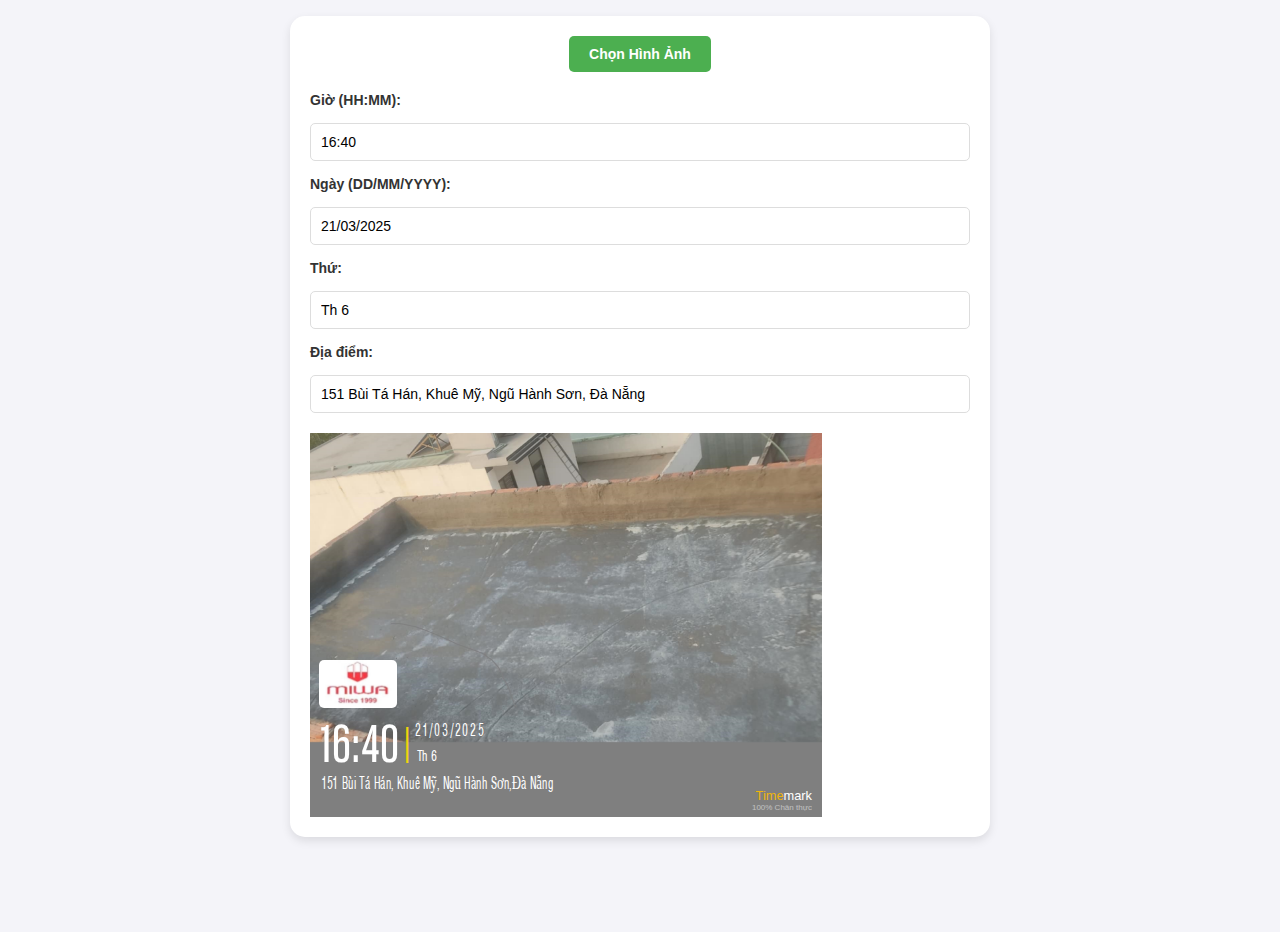
<file: index.html>
<!DOCTYPE html>
<html lang="vi">

<head>
    <meta charset="UTF-8">
    <meta name="viewport" content="width=device-width, initial-scale=1.0">
    <title>Image with Overlay Text</title>
    <style>
        @font-face {
    font-family: 'RamaGothicEW01';
    src: url('fonts/RamaGothicEW01-Regular.woff2') format('woff2'),
        url('fonts/RamaGothicEW01-Regular.woff') format('woff');
    font-weight: normal;
    font-style: normal;
    font-display: swap;
}

@font-face {
    font-family: 'Katarine TRIAL';
    src: url('fonts/KatarineTRIAL-Medium.woff2') format('woff2'),
        url('fonts/KatarineTRIAL-Medium.woff') format('woff');
    font-weight: 500;
    font-style: normal;
    font-display: swap;
}

@font-face {
    font-family: 'NimbusSanDCon';
    src: url('fonts/NimbusSanD-ReguCond.woff2') format('woff2'),
        url('fonts/NimbusSanD-ReguCond.woff') format('woff');
    font-weight: normal;
    font-style: normal;
    font-display: swap;
}


        body {
            margin: 0;
            font-family: Arial, sans-serif;
            background-color: #f4f4f9;
            display: flex;
            flex-direction: column;
            align-items: center; /* Căn giữa trên mọi thiết bị */
            min-height: 100vh;
            padding: 1rem; /* Sử dụng rem thay vì px */
        }

        /* Định dạng container chính */
        .main-container {
            width: 90vw; /* Sử dụng đơn vị tương đối */
            max-width: 43.75rem; /* Tương đương 700px */
            background-color: white;
            border-radius: 0.9375rem; /* 15px */
            box-shadow: 0 0.25rem 0.625rem rgba(0, 0, 0, 0.1); /* 4px 10px */
            padding: 1.25rem; /* 20px */
            box-sizing: border-box;
        }

        /* Định dạng container chứa các ô input */
        .input-container {
            display: flex;
            flex-direction: column;
            gap: 0.9375rem; /* 15px */
            margin-bottom: 1.25rem; /* 20px */
        }
        .input-container label {
            font-size: 0.875rem; /* 14px */
            font-weight: 600;
            color: #333;
        }
        .input-container input {
            padding: 0.625rem; /* 10px */
            border: 1px solid #ddd;
            border-radius: 0.3125rem; /* 5px */
            font-size: 0.875rem; /* 14px */
            transition: border-color 0.3s, box-shadow 0.3s;
            width: 100%; /* Đảm bảo input co giãn */
            box-sizing: border-box;
        }
        .input-container input:focus {
            outline: none;
            border-color: #4CAF50;
            box-shadow: 0 0 0.3125rem rgba(76, 175, 80, 0.3); /* 5px */
        }

        /* Định dạng upload container */
        .upload-container {
            margin-bottom: 1.25rem; /* 20px */
            text-align: center;
        }
        .upload-container input[type="file"] {
            display: none;
        }
        .upload-container label {
            display: inline-block;
            padding: 0.625rem 1.25rem; /* 10px 20px */
            background-color: #4CAF50;
            color: white;
            border-radius: 0.3125rem; /* 5px */
            cursor: pointer;
            font-size: 0.875rem; /* 14px */
            font-weight: 600;
            transition: background-color 0.3s;
        }
        .upload-container label:hover {
            background-color: #45a049;
        }

        /* Định dạng container chứa hình ảnh và văn bản */
        .container {
            position: relative;
            width: 100%; /* Co giãn linh hoạt */
            max-width: 32rem; /* 600px */
            height: 24rem; /* 400px */
            overflow: hidden;
            transition: transform 0.3s;
        }
        .background-image {
            width: 100%;
            height: 100%;
            object-fit: cover;
        }
        .overlay-text {
            position: absolute;
            color: white;
        }

        .top-left {
            top: 0.625rem; /* 10px */
            left: 0.625rem; /* 10px */
        }
        .milwa {
            color: #FF0000;
            font-size: 1.875rem; /* 30px */
            font-weight: bold;
            margin: 0;
        }
        .since {
            color: #000000;
            font-size: 0.875rem; /* 14px */
            margin: 0;
        }
        .time {
            top: 3.75rem; /* 60px */
            left: 0.625rem; /* 10px */
        }
        .time-large {
           font-family: 'RamaGothicEW01', sans-serif;
    font-size: 3.3rem;
    font-weight: 100;
    margin: 0;
    position: absolute;
    top: 13.9rem;
        }
        .time-small {
            font-size: 1.0rem;
    margin: 0;
    top: 14.2rem;
    position: absolute;
    left: 5.4rem;
    font-family: 'NimbusSanDCon', sans-serif;
    font-weight: 400;
    letter-spacing: 1.5px;
    transform: scaleX(0.8) scaleY(1.2);
    flex-wrap: nowrap;
    white-space: nowrap;
        }
        .time-small1 {
           font-size: 2.0625rem;
    margin: 0;
    color: #efd50b;
    position: absolute;
    top: 14.4rem;
    left: 5.1875rem;
    transform: scaleX(0.8) scaleY(1.2);
}
        .time-small2 {
           font-size: 1rem;
    top: 15.8rem;
    margin: 0;
    position: absolute;
    left: 5.9rem;
    font-family: 'NimbusSanDCon', sans-serif;
    font-weight: 400;
    letter-spacing: 0;
    transform: scaleX(0.8) scaleY(1);
    display: flex
;
    flex-wrap: nowrap;
    white-space: nowrap;
        }
        .location {
            top: 17.5rem;
    left: -1.75rem;
    font-size: 1rem;
    margin: 0;
    position: absolute;
    font-family: 'NimbusSanDCon';
    font-weight: 400;
    transform: scaleX(0.8) scaleY(1.2);
    display: flex
;
    flex-wrap: nowrap;
    white-space: nowrap;
        }
        .bottom-right {
            bottom: 0.3125rem; /* 5px */
            right: 0.625rem; /* 10px */
            text-align: right;
        }
        .timemark {
            font-family: 'KatarineTRIAL-Medium', sans-serif;
    font-size: 0.8rem;
    font-weight: 500;
        margin: 0px;

        }
        .time-part {
            color: #efb50b;
        }
        .mark-part {
            color: #FFFFFF;
        }
        .authenticity {
                font-size: 0.5rem;
            margin: 0;
            opacity: 0.5;
        }
        .logo {
            margin: 0;
    position: absolute;
    top: 7.1rem;
    left: 0.28rem;
    height: 3.0rem;
    width: 4.9rem;
    border-radius: 0.3125rem;
        }

        /* Media Queries cho màn hình nhỏ */
        @media (max-width: 768px) {
            .main-container {
                width: 95vw;
                padding: 0.9375rem; /* 15px */
            }
            .container {
                max-width: 100%;
                height: 20rem; /* Giảm chiều cao trên màn hình nhỏ */
            }
            .time-large {
                font-size: 2rem; /* 32px */
                top: 12rem; /* Điều chỉnh vị trí */
            }
            .time-small {
                font-size: 0.5rem; /* 12px */
                top: 12.25rem;
                left: 3.5rem;
            }
            .time-small1 {
                font-size: 1.5rem; /* 24px */
                top: 12rem;
                left: 3.25rem;
                transform: scaleX(0.8) scaleY(1.2);
            }
            .time-small2 {
                font-size: 0.5rem; /* 12px */
                top: 13.3rem;
                left: 3.75rem;
            }
            .location {
                font-size: 0.5rem;
        top: 14.5rem;
        left: -1rem;
            }
            .logo {
                top: 7rem;
                height: 2rem; /* 32px */
                width: 3.125rem; /* 50px */
            }
            .milwa {
                font-size: 1.5rem; /* 24px */
            }
            .timemark {
                font-size: 1rem; /* 16px */
            }
        }

        @media (max-width: 480px) {
            .input-container label,
            .input-container input,
            .upload-container label {
                font-size: 0.75rem; /* 12px */
            }
            .container {
                height: 15rem; /* Giảm thêm trên điện thoại nhỏ */
            }
            .time-large {
                font-size: 1.5rem; /* 24px */
                top: 12rem;
            }
            .time-small {
                top: 9.75rem;
                left: 2.5rem;
            }
            .time-small1 {
                font-size: 1.25rem; /* 20px */
                top: 9.5rem;
                left: 2.25rem;
            }
            .time-small2 {
                top: 10.5rem;
                left: 2.75rem;
            }
            .location {
                top: 11.5rem;
                left: -0.5rem;
            }
            .logo {
                top: 5rem;
                height: 1.5rem; /* 24px */
                width: 2.5rem; /* 40px */
            }
        }
    </style>
</head>

<body>
    <div class="main-container">
        <!-- Phần upload hình ảnh -->
        <div class="upload-container">
            <input type="file" id="imageUpload" accept="image/*">
            <label for="imageUpload">Chọn Hình Ảnh</label>
        </div>
        <!-- Phần nhập ngày, giờ, địa điểm -->
        <div class="input-container">
            <label for="timeInput">Giờ (HH:MM):</label>
            <input type="text" id="timeInput" placeholder="Ví dụ: 16:40" value="16:40">
            <label for="dateInput">Ngày (DD/MM/YYYY):</label>
            <input type="text" id="dateInput" placeholder="Ví dụ: 21/03/2025" value="21/03/2025">
            <label for="dateInput1">Thứ:</label>
            <input type="text" id="dateInput1" placeholder="Ví dụ: Th 6" value="Th 6">
            <label for="locationInput">Địa điểm:</label>
            <input type="text" id="locationInput" placeholder="Ví dụ: 151 Bùi Tá Hán, Khuê Mỹ, Ngũ Hành Sơn, Đà Nẵng" value="151 Bùi Tá Hán, Khuê Mỹ, Ngũ Hành Sơn, Đà Nẵng">
        </div>
        <!-- Phần hiển thị hình ảnh và văn bản phủ lên -->
        <div class="container">
            <img id="previewImage" alt="Background Image" class="background-image" src="7b9fc26d-e273-4853-826a-b551109339ec.jpg">
            <!-- <img src="C:\Users\fviet\Desktop\7b9fc26d-e273-4853-826a-b551109339ec.jpg" alt="Background Image" class="background-image"> -->
            <div class="logo">
                <img src="c155b49e-e828-405f-8e76-96b58b79c58d.jpg" alt="logo" class="logo">
            </div>
            <div class="overlay-text time">
                <p class="time-large" id="timeDisplay">16:40</p>
                <p class="time-small" id="dateDisplay">21/03/2025</p>
                <p class="time-small1">|</p>
                <p class="time-small2" id="dateDisplay1">Th 6</p>
                <p class="location" id="locationDisplay">151 Bùi Tá Hán, Khuê Mỹ, Ngũ Hành Sơn,Đà Nẵng</p>
            </div>
            <div class="overlay-text bottom-right">
                <p class="timemark" style="top: 13.5rem;">
                    <span class="time-part" style="top: 13.5rem;">Time</span><span class="mark-part" style="top: 13.5rem;">mark</span>
                </p>
                <p class="authenticity">100% Chân thực</p>
            </div>
        </div>
    </div>
    <!-- JavaScript để xử lý upload và cập nhật ngày giờ địa điểm -->
    <script>
    const imageUpload = document.getElementById('imageUpload');
    const previewImage = document.getElementById('previewImage');
    const timeInput = document.getElementById('timeInput');
    const dateInput = document.getElementById('dateInput');
    const dateInput1 = document.getElementById('dateInput1');
    const locationInput = document.getElementById('locationInput');
    const timeDisplay = document.getElementById('timeDisplay');
    const dateDisplay = document.getElementById('dateDisplay');
    const dateDisplay1 = document.getElementById('dateDisplay1');
    const locationDisplay = document.getElementById('locationDisplay');

    imageUpload.addEventListener('change', function(event) {
        const file = event.target.files[0];
        if (file) {
            const reader = new FileReader();
            reader.onload = function(e) {
                previewImage.src = e.target.result;
                previewImage.style.display = 'block';
            };
            reader.readAsDataURL(file);
        }
    });

    timeInput.addEventListener('input', function() {
        timeDisplay.textContent = timeInput.value || '16:40';
    });

    dateInput.addEventListener('input', function() {
        dateDisplay.textContent = dateInput.value || '21/03/2025';
    });

    dateInput1.addEventListener('input', function() {
        dateDisplay1.textContent = dateInput1.value || 'Th 6';
    });

    locationInput.addEventListener('input', function() {
        locationDisplay.textContent = locationInput.value || 'ĐI Bùi Tá Hán, Khuê Mỹ, Ngũ Hành Sơn, Đà Nẵng';
    });
    </script>
</body>

</html>
</file>
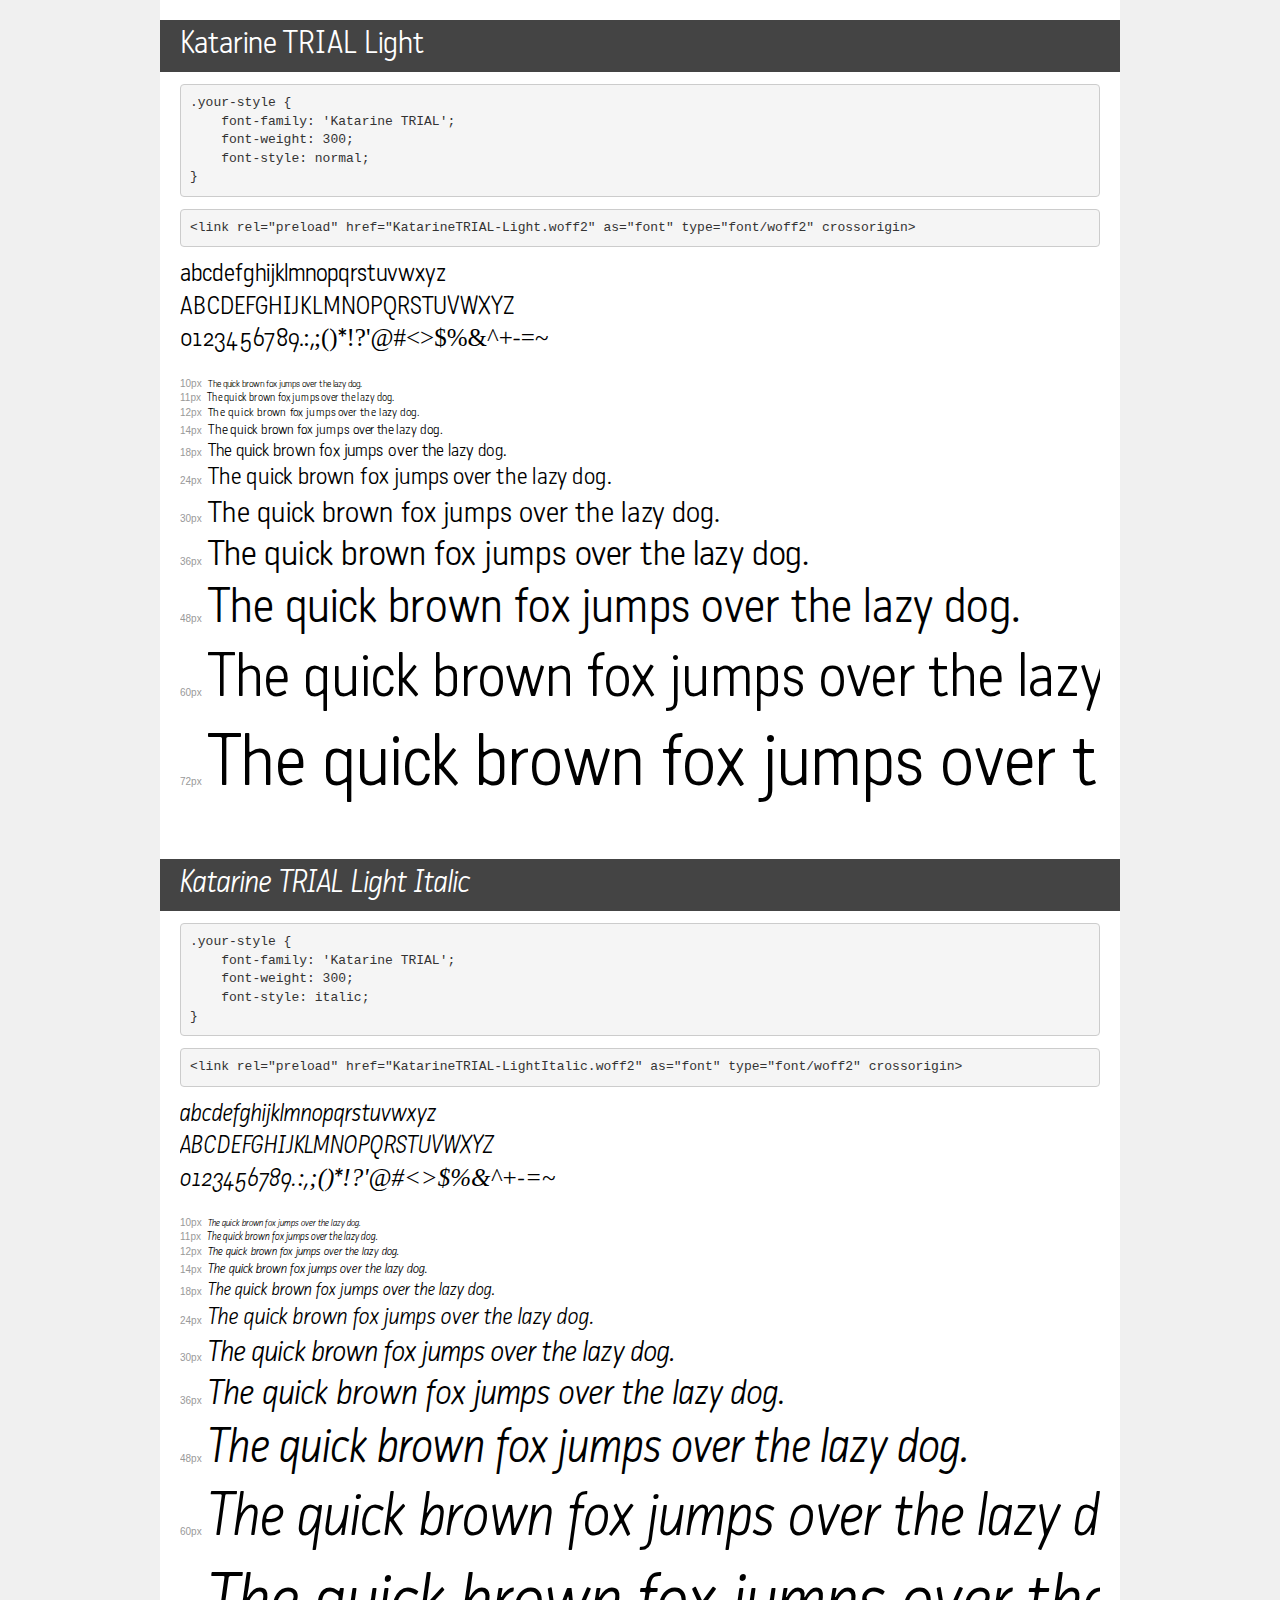
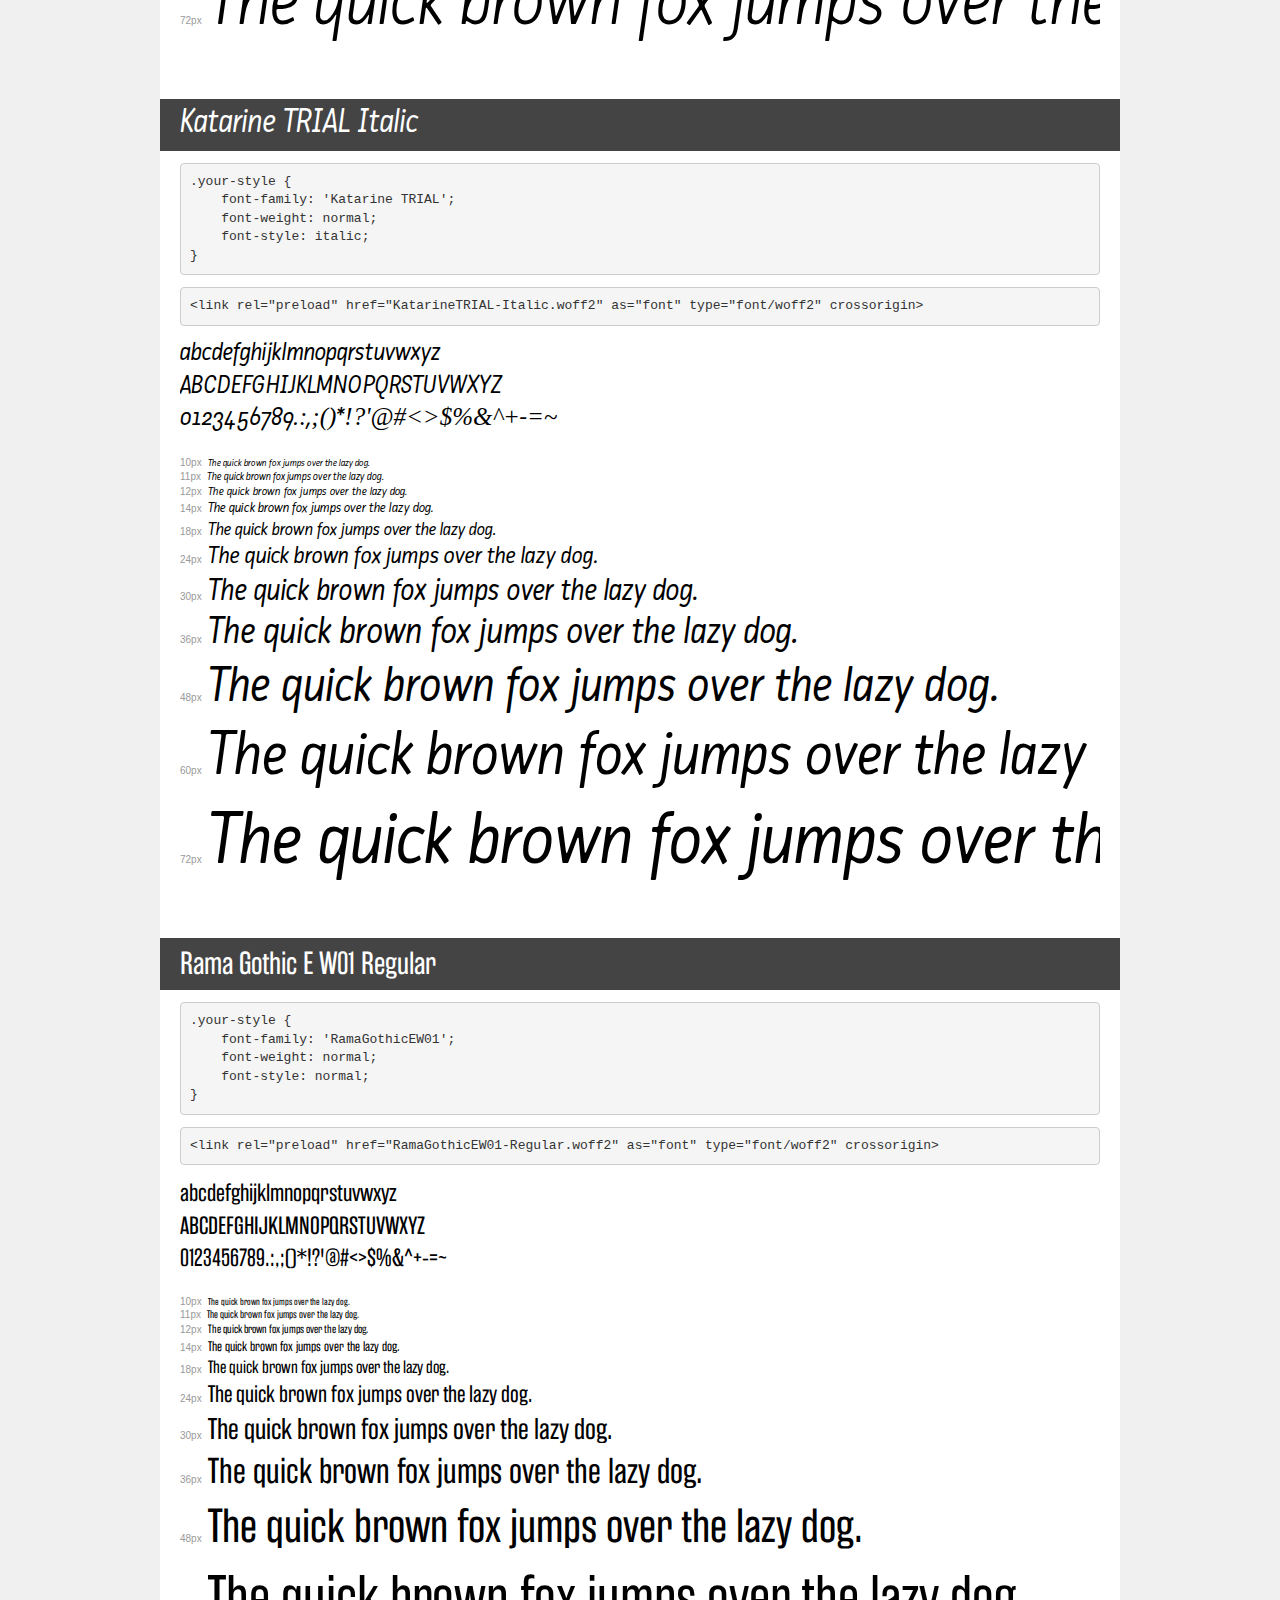
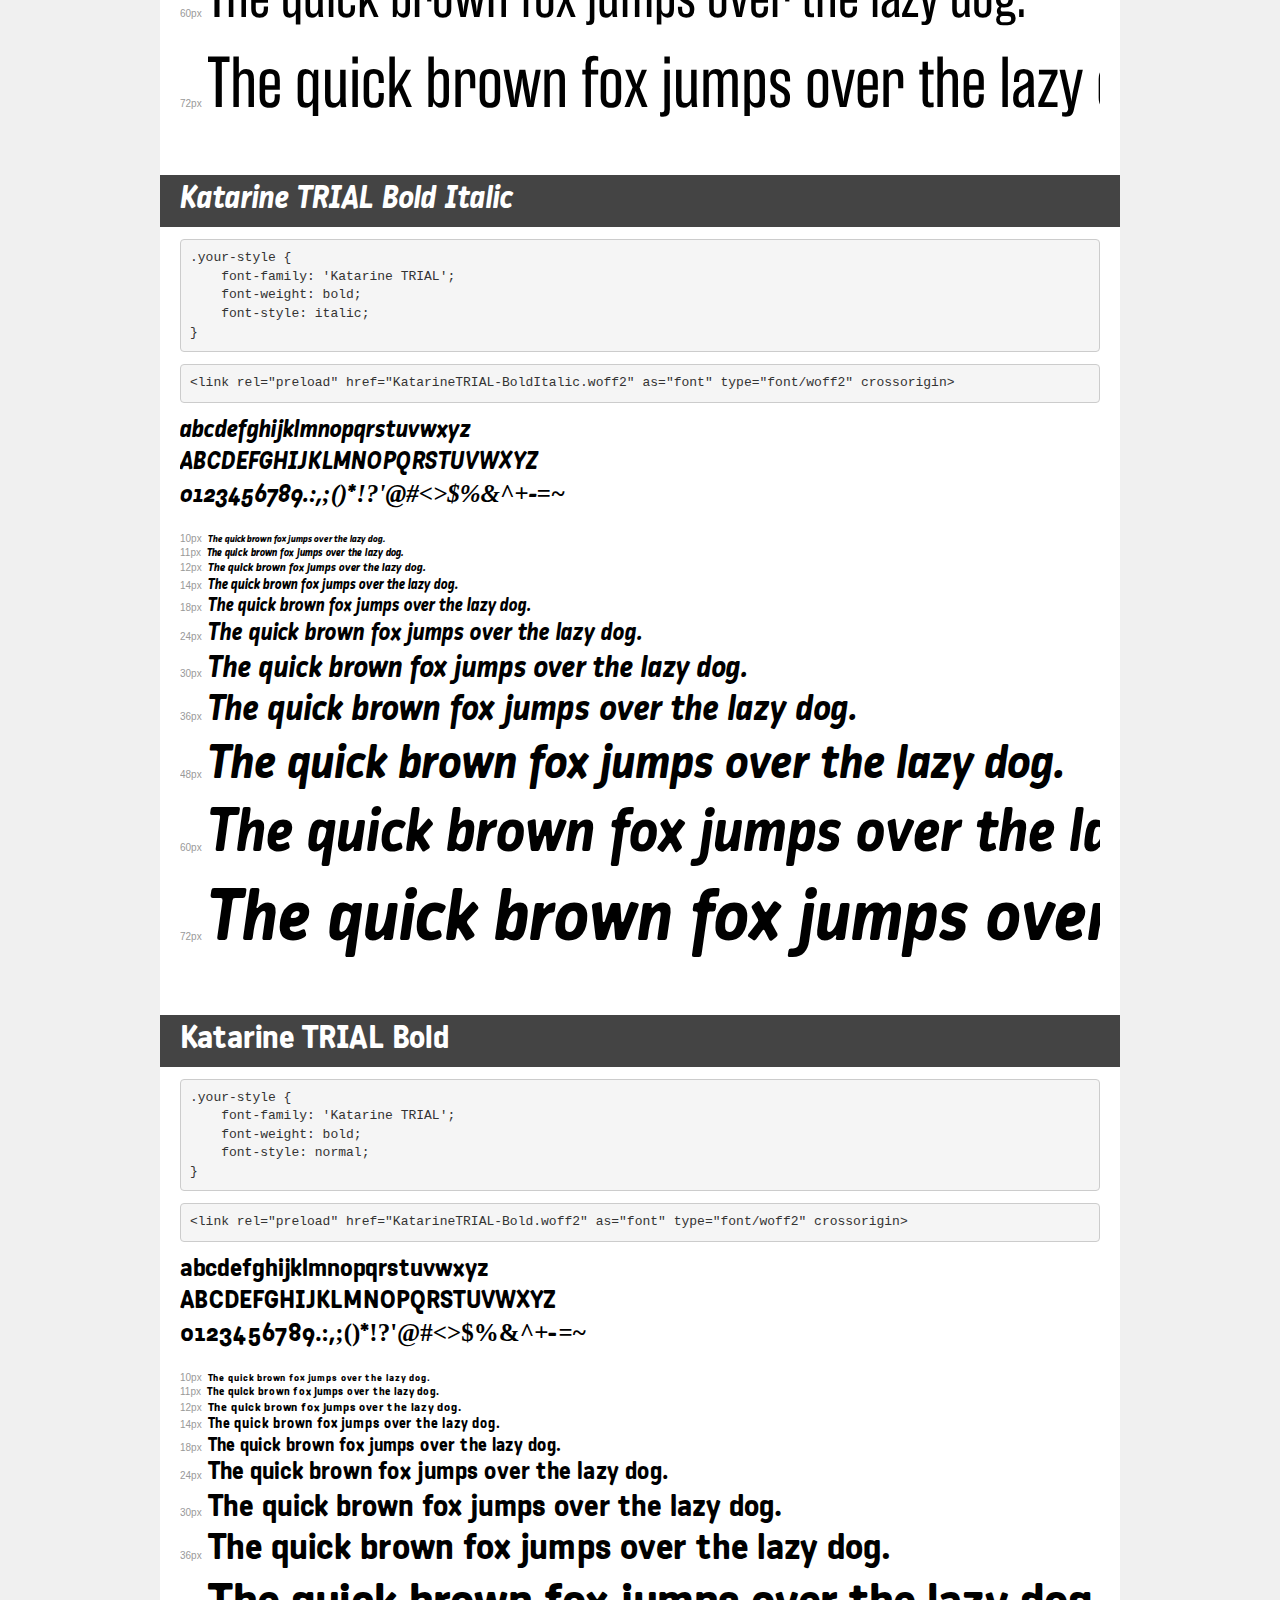
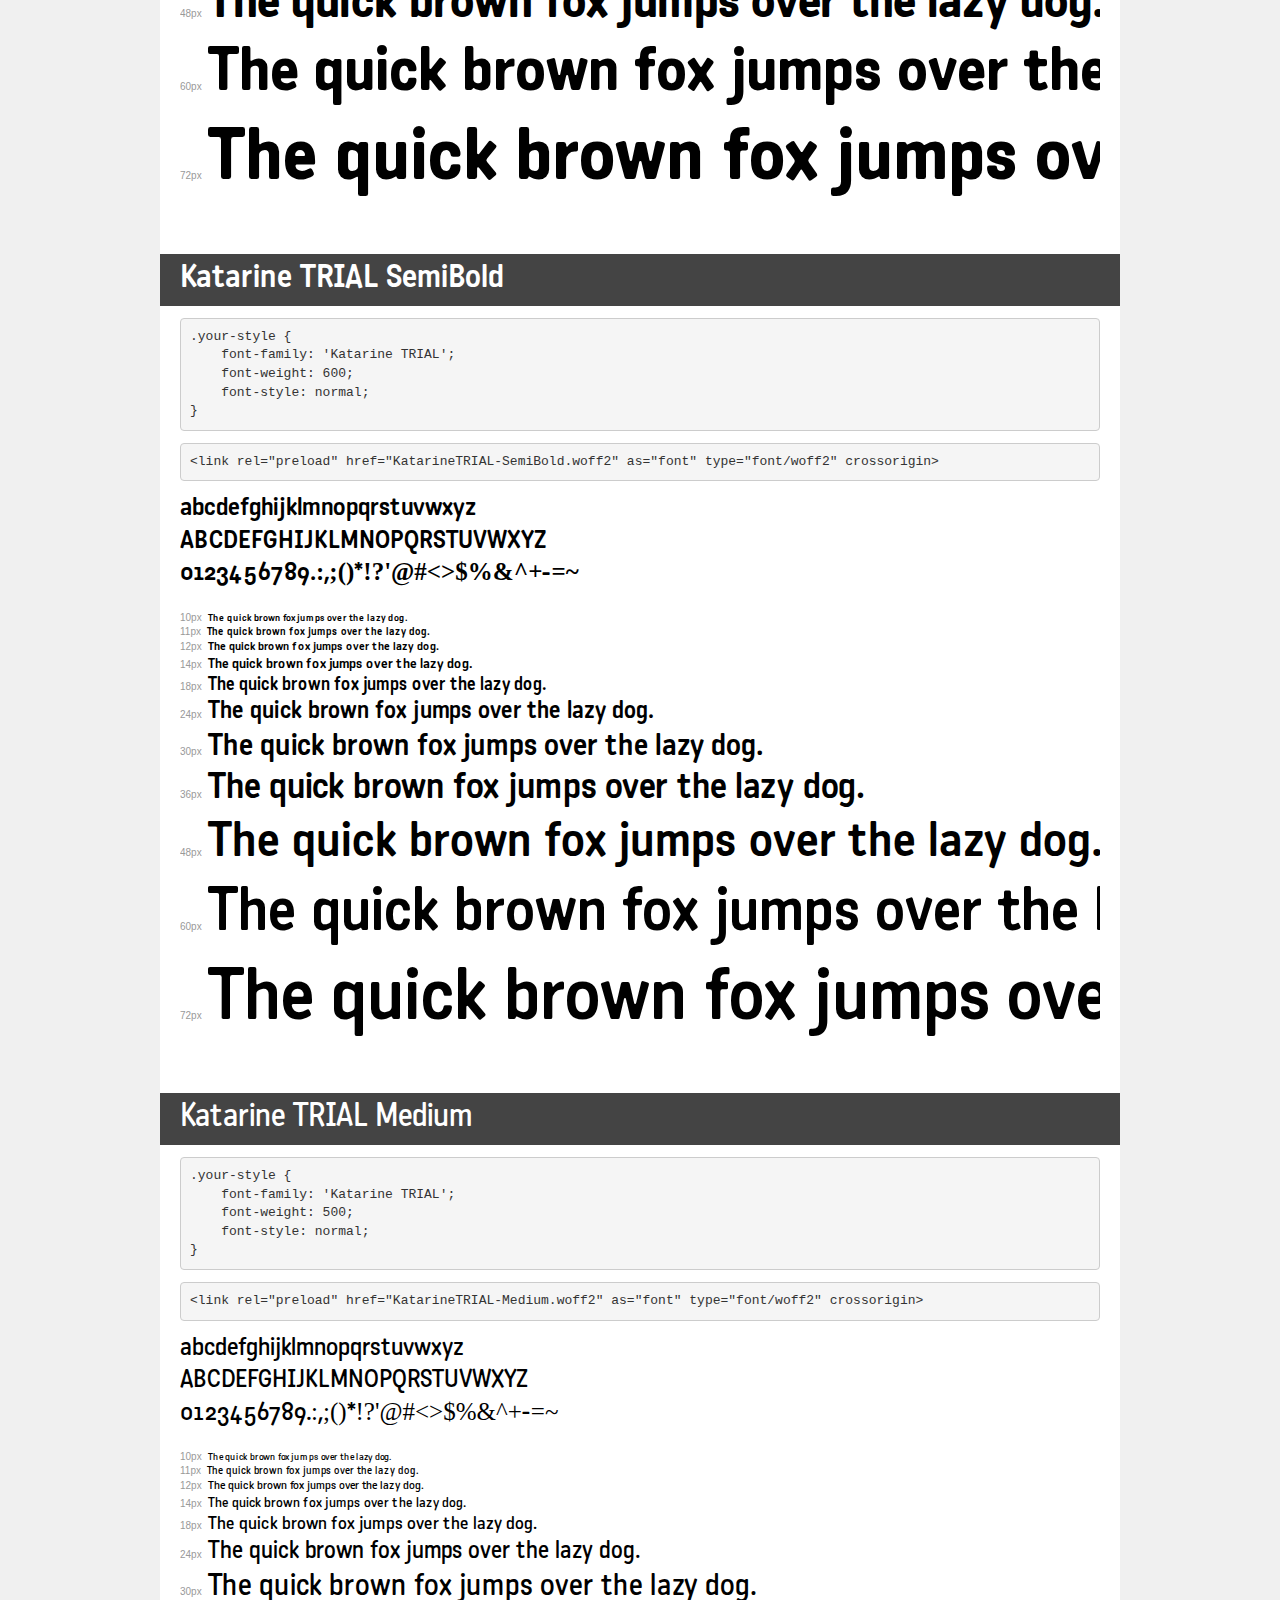
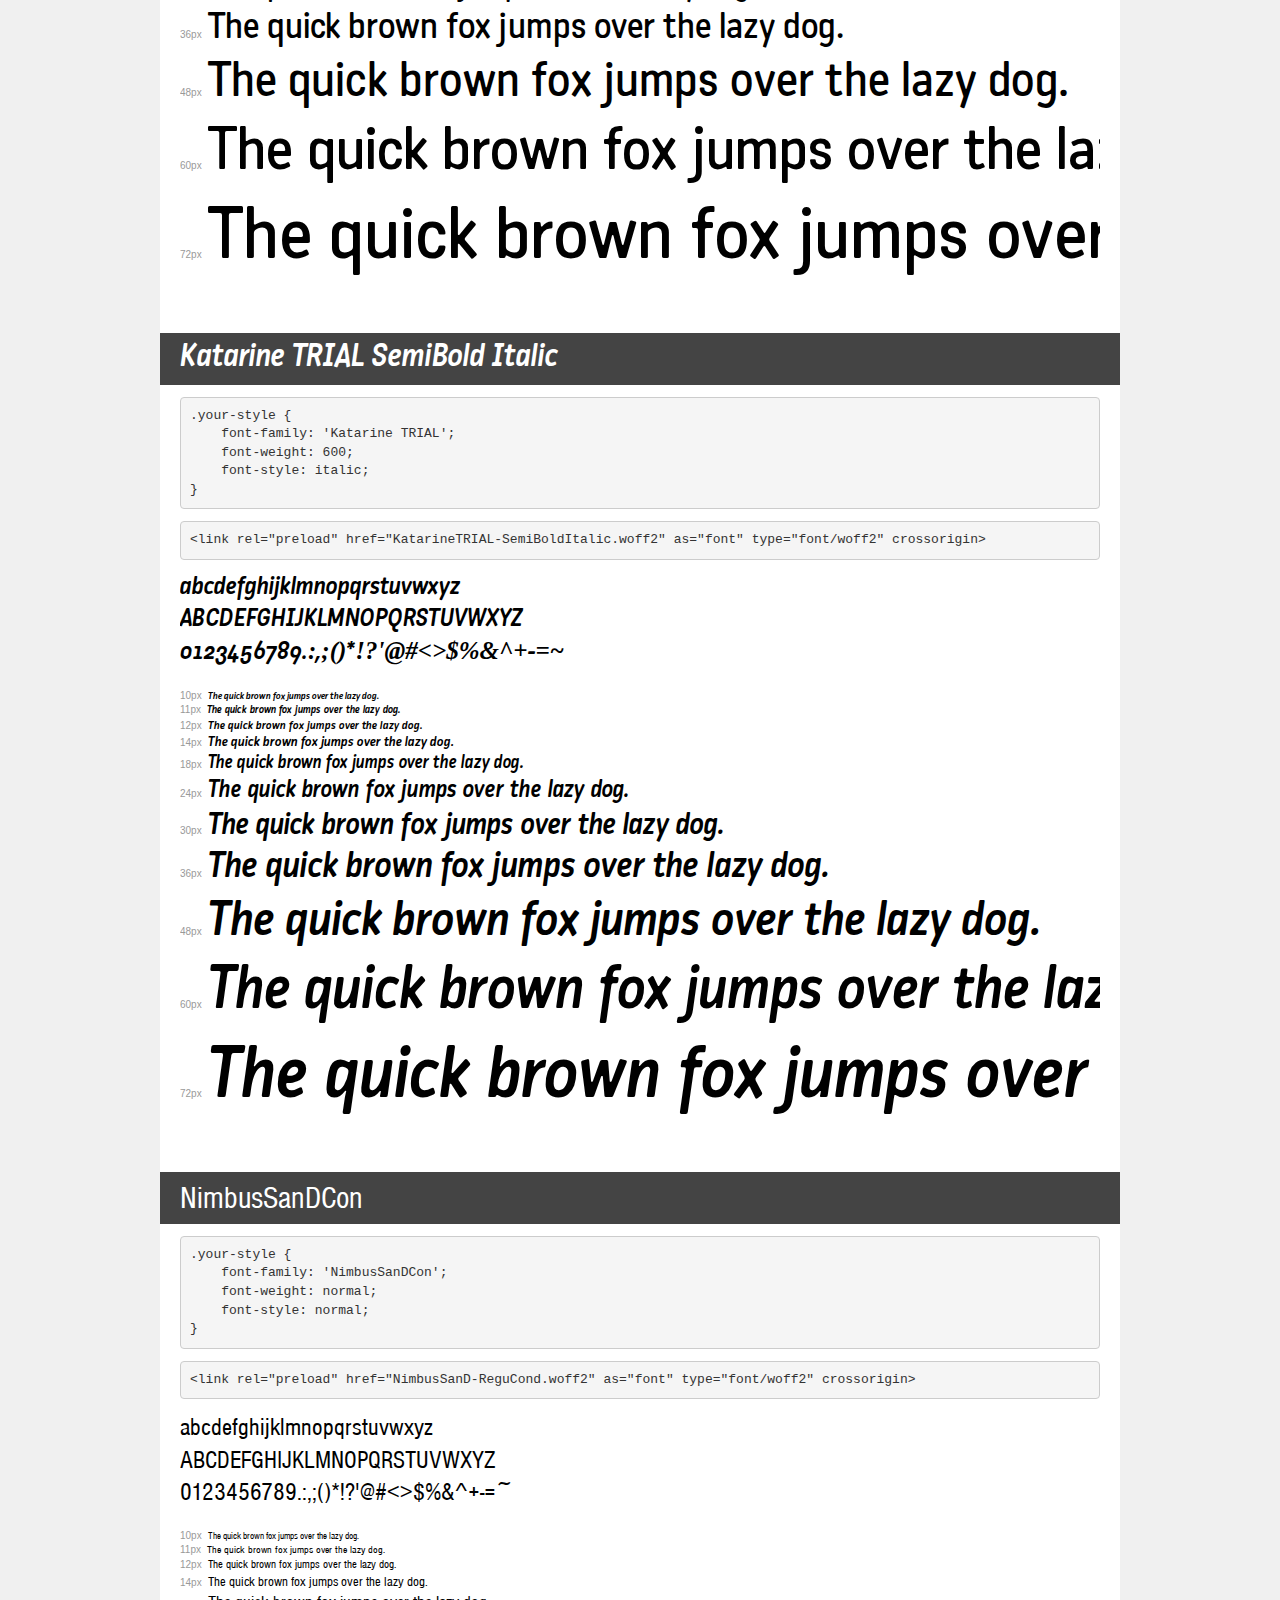
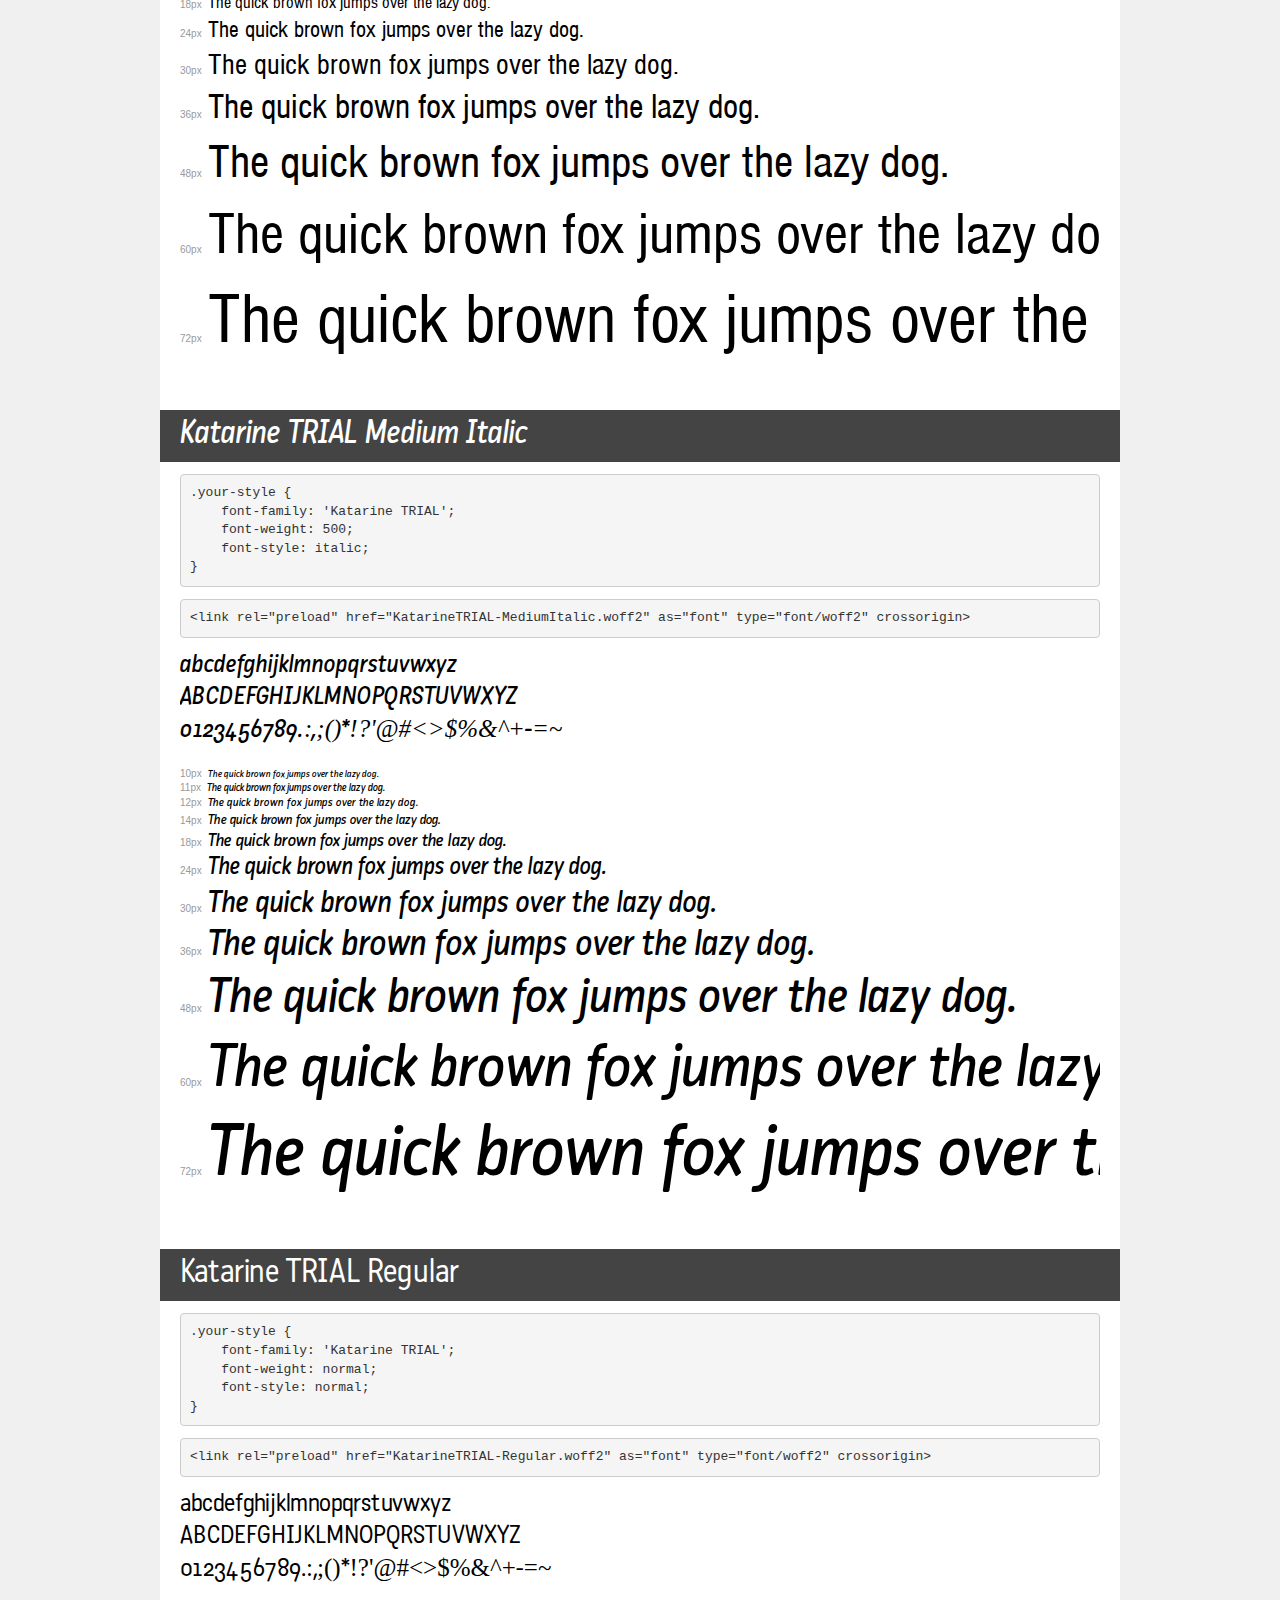
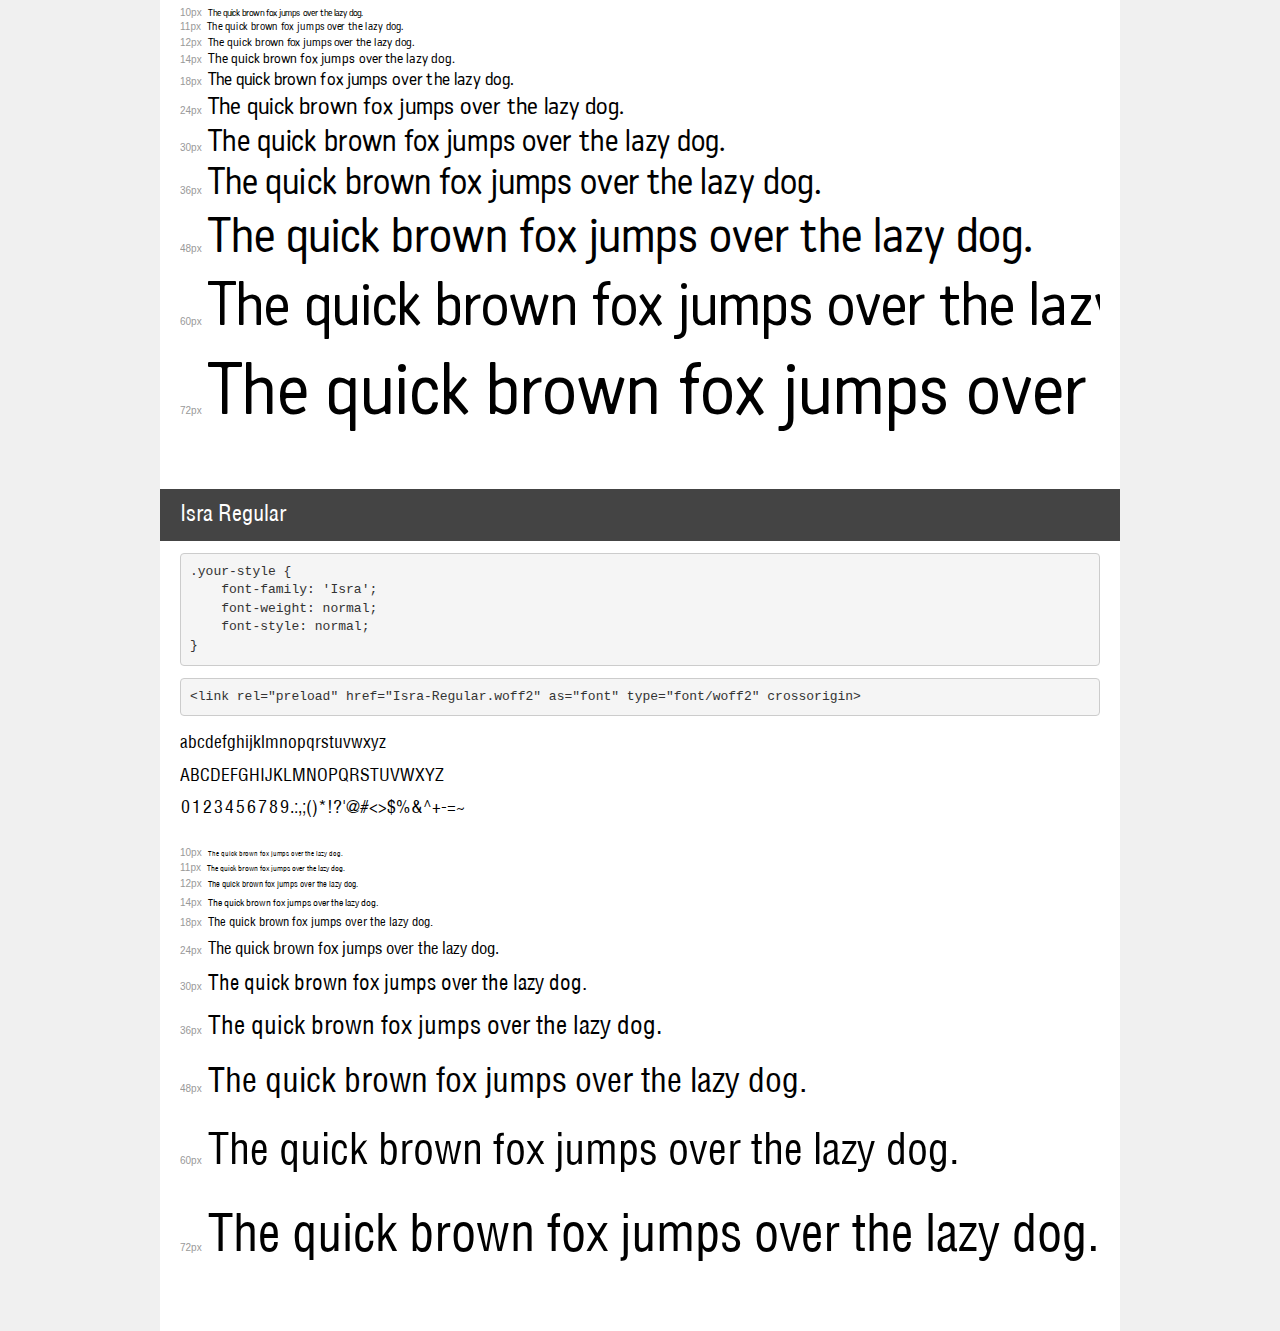
<file: fonts/demo.html>
<!DOCTYPE html>
<html lang="en">
<head>
    <meta charset="utf-8">
    <meta http-equiv="X-UA-Compatible" content="IE=edge">
    <meta name="viewport" content="width=device-width, initial-scale=1">
    <meta name="robots" content="noindex, noarchive">
    <meta name="format-detection" content="telephone=no">
    <title>Transfonter demo</title>
    <link href="stylesheet.css" rel="stylesheet">
    <style>
        /*
        http://meyerweb.com/eric/tools/css/reset/
        v2.0 | 20110126
        License: none (public domain)
        */
        html, body, div, span, applet, object, iframe,
        h1, h2, h3, h4, h5, h6, p, blockquote, pre,
        a, abbr, acronym, address, big, cite, code,
        del, dfn, em, img, ins, kbd, q, s, samp,
        small, strike, strong, sub, sup, tt, var,
        b, u, i, center,
        dl, dt, dd, ol, ul, li,
        fieldset, form, label, legend,
        table, caption, tbody, tfoot, thead, tr, th, td,
        article, aside, canvas, details, embed,
        figure, figcaption, footer, header, hgroup,
        menu, nav, output, ruby, section, summary,
        time, mark, audio, video {
            margin: 0;
            padding: 0;
            border: 0;
            font-size: 100%;
            font: inherit;
            vertical-align: baseline;
        }
        /* HTML5 display-role reset for older browsers */
        article, aside, details, figcaption, figure,
        footer, header, hgroup, menu, nav, section {
            display: block;
        }
        body {
            line-height: 1;
        }
        ol, ul {
            list-style: none;
        }
        blockquote, q {
            quotes: none;
        }
        blockquote:before, blockquote:after,
        q:before, q:after {
            content: '';
            content: none;
        }
        table {
            border-collapse: collapse;
            border-spacing: 0;
        }
        /* demo styles */
        body {
            background: #f0f0f0;
            color: #000;
        }
        .page {
            background: #fff;
            width: 920px;
            margin: 0 auto;
            padding: 20px 20px 0 20px;
            overflow: hidden;
        }
        .font-container {
            overflow-x: auto;
            overflow-y: hidden;
            margin-bottom: 40px;
            line-height: 1.3;
            white-space: nowrap;
            padding-bottom: 5px;
        }
        h1 {
            position: relative;
            background: #444;
            font-size: 32px;
            color: #fff;
            padding: 10px 20px;
            margin: 0 -20px 12px -20px;
        }
        .letters {
            font-size: 25px;
            margin-bottom: 20px;
        }
        .s10:before {
            content: '10px';
        }
        .s11:before {
            content: '11px';
        }
        .s12:before {
            content: '12px';
        }
        .s14:before {
            content: '14px';
        }
        .s18:before {
            content: '18px';
        }
        .s24:before {
            content: '24px';
        }
        .s30:before {
            content: '30px';
        }
        .s36:before {
            content: '36px';
        }
        .s48:before {
            content: '48px';
        }
        .s60:before {
            content: '60px';
        }
        .s72:before {
            content: '72px';
        }
        .s10:before, .s11:before, .s12:before, .s14:before,
        .s18:before, .s24:before, .s30:before, .s36:before,
        .s48:before, .s60:before, .s72:before {
            font-family: Arial, sans-serif;
            font-size: 10px;
            font-weight: normal;
            font-style: normal;
            color: #999;
            padding-right: 6px;
        }
        pre {
            display: block;
            padding: 9px;
            margin: 0 0 12px;
            font-family: Monaco, Menlo, Consolas, "Courier New", monospace;
            font-size: 13px;
            line-height: 1.428571429;
            color: #333;
            font-weight: normal;
            font-style: normal;
            background-color: #f5f5f5;
            border: 1px solid #ccc;
            overflow-x: auto;
            border-radius: 4px;
        }
        /* responsive */
        @media (max-width: 959px) {
            .page {
                width: auto;
                margin: 0;
            }
        }
    </style>
</head>
<body>
<div class="page">
    <div class="demo">
        <h1 style="font-family: 'Katarine TRIAL'; font-weight: 300; font-style: normal;">Katarine TRIAL Light</h1>
        <pre title="Usage">.your-style {
    font-family: 'Katarine TRIAL';
    font-weight: 300;
    font-style: normal;
}</pre>
        <pre title="Preload (optional)">
&lt;link rel=&quot;preload&quot; href=&quot;KatarineTRIAL-Light.woff2&quot; as=&quot;font&quot; type=&quot;font/woff2&quot; crossorigin&gt;</pre>
        <div class="font-container" style="font-family: 'Katarine TRIAL'; font-weight: 300; font-style: normal;">
            <p class="letters">
                abcdefghijklmnopqrstuvwxyz<br>
ABCDEFGHIJKLMNOPQRSTUVWXYZ<br>
                0123456789.:,;()*!?'@#&lt;&gt;$%&^+-=~
            </p>
            <p class="s10" style="font-size: 10px;">The quick brown fox jumps over the lazy dog.</p>
            <p class="s11" style="font-size: 11px;">The quick brown fox jumps over the lazy dog.</p>
            <p class="s12" style="font-size: 12px;">The quick brown fox jumps over the lazy dog.</p>
            <p class="s14" style="font-size: 14px;">The quick brown fox jumps over the lazy dog.</p>
            <p class="s18" style="font-size: 18px;">The quick brown fox jumps over the lazy dog.</p>
            <p class="s24" style="font-size: 24px;">The quick brown fox jumps over the lazy dog.</p>
            <p class="s30" style="font-size: 30px;">The quick brown fox jumps over the lazy dog.</p>
            <p class="s36" style="font-size: 36px;">The quick brown fox jumps over the lazy dog.</p>
            <p class="s48" style="font-size: 48px;">The quick brown fox jumps over the lazy dog.</p>
            <p class="s60" style="font-size: 60px;">The quick brown fox jumps over the lazy dog.</p>
            <p class="s72" style="font-size: 72px;">The quick brown fox jumps over the lazy dog.</p>
        </div>
    </div>

    <div class="demo">
        <h1 style="font-family: 'Katarine TRIAL'; font-weight: 300; font-style: italic;">Katarine TRIAL Light Italic</h1>
        <pre title="Usage">.your-style {
    font-family: 'Katarine TRIAL';
    font-weight: 300;
    font-style: italic;
}</pre>
        <pre title="Preload (optional)">
&lt;link rel=&quot;preload&quot; href=&quot;KatarineTRIAL-LightItalic.woff2&quot; as=&quot;font&quot; type=&quot;font/woff2&quot; crossorigin&gt;</pre>
        <div class="font-container" style="font-family: 'Katarine TRIAL'; font-weight: 300; font-style: italic;">
            <p class="letters">
                abcdefghijklmnopqrstuvwxyz<br>
ABCDEFGHIJKLMNOPQRSTUVWXYZ<br>
                0123456789.:,;()*!?'@#&lt;&gt;$%&^+-=~
            </p>
            <p class="s10" style="font-size: 10px;">The quick brown fox jumps over the lazy dog.</p>
            <p class="s11" style="font-size: 11px;">The quick brown fox jumps over the lazy dog.</p>
            <p class="s12" style="font-size: 12px;">The quick brown fox jumps over the lazy dog.</p>
            <p class="s14" style="font-size: 14px;">The quick brown fox jumps over the lazy dog.</p>
            <p class="s18" style="font-size: 18px;">The quick brown fox jumps over the lazy dog.</p>
            <p class="s24" style="font-size: 24px;">The quick brown fox jumps over the lazy dog.</p>
            <p class="s30" style="font-size: 30px;">The quick brown fox jumps over the lazy dog.</p>
            <p class="s36" style="font-size: 36px;">The quick brown fox jumps over the lazy dog.</p>
            <p class="s48" style="font-size: 48px;">The quick brown fox jumps over the lazy dog.</p>
            <p class="s60" style="font-size: 60px;">The quick brown fox jumps over the lazy dog.</p>
            <p class="s72" style="font-size: 72px;">The quick brown fox jumps over the lazy dog.</p>
        </div>
    </div>

    <div class="demo">
        <h1 style="font-family: 'Katarine TRIAL'; font-weight: normal; font-style: italic;">Katarine TRIAL Italic</h1>
        <pre title="Usage">.your-style {
    font-family: 'Katarine TRIAL';
    font-weight: normal;
    font-style: italic;
}</pre>
        <pre title="Preload (optional)">
&lt;link rel=&quot;preload&quot; href=&quot;KatarineTRIAL-Italic.woff2&quot; as=&quot;font&quot; type=&quot;font/woff2&quot; crossorigin&gt;</pre>
        <div class="font-container" style="font-family: 'Katarine TRIAL'; font-weight: normal; font-style: italic;">
            <p class="letters">
                abcdefghijklmnopqrstuvwxyz<br>
ABCDEFGHIJKLMNOPQRSTUVWXYZ<br>
                0123456789.:,;()*!?'@#&lt;&gt;$%&^+-=~
            </p>
            <p class="s10" style="font-size: 10px;">The quick brown fox jumps over the lazy dog.</p>
            <p class="s11" style="font-size: 11px;">The quick brown fox jumps over the lazy dog.</p>
            <p class="s12" style="font-size: 12px;">The quick brown fox jumps over the lazy dog.</p>
            <p class="s14" style="font-size: 14px;">The quick brown fox jumps over the lazy dog.</p>
            <p class="s18" style="font-size: 18px;">The quick brown fox jumps over the lazy dog.</p>
            <p class="s24" style="font-size: 24px;">The quick brown fox jumps over the lazy dog.</p>
            <p class="s30" style="font-size: 30px;">The quick brown fox jumps over the lazy dog.</p>
            <p class="s36" style="font-size: 36px;">The quick brown fox jumps over the lazy dog.</p>
            <p class="s48" style="font-size: 48px;">The quick brown fox jumps over the lazy dog.</p>
            <p class="s60" style="font-size: 60px;">The quick brown fox jumps over the lazy dog.</p>
            <p class="s72" style="font-size: 72px;">The quick brown fox jumps over the lazy dog.</p>
        </div>
    </div>

    <div class="demo">
        <h1 style="font-family: 'RamaGothicEW01'; font-weight: normal; font-style: normal;">Rama Gothic E W01 Regular</h1>
        <pre title="Usage">.your-style {
    font-family: 'RamaGothicEW01';
    font-weight: normal;
    font-style: normal;
}</pre>
        <pre title="Preload (optional)">
&lt;link rel=&quot;preload&quot; href=&quot;RamaGothicEW01-Regular.woff2&quot; as=&quot;font&quot; type=&quot;font/woff2&quot; crossorigin&gt;</pre>
        <div class="font-container" style="font-family: 'RamaGothicEW01'; font-weight: normal; font-style: normal;">
            <p class="letters">
                abcdefghijklmnopqrstuvwxyz<br>
ABCDEFGHIJKLMNOPQRSTUVWXYZ<br>
                0123456789.:,;()*!?'@#&lt;&gt;$%&^+-=~
            </p>
            <p class="s10" style="font-size: 10px;">The quick brown fox jumps over the lazy dog.</p>
            <p class="s11" style="font-size: 11px;">The quick brown fox jumps over the lazy dog.</p>
            <p class="s12" style="font-size: 12px;">The quick brown fox jumps over the lazy dog.</p>
            <p class="s14" style="font-size: 14px;">The quick brown fox jumps over the lazy dog.</p>
            <p class="s18" style="font-size: 18px;">The quick brown fox jumps over the lazy dog.</p>
            <p class="s24" style="font-size: 24px;">The quick brown fox jumps over the lazy dog.</p>
            <p class="s30" style="font-size: 30px;">The quick brown fox jumps over the lazy dog.</p>
            <p class="s36" style="font-size: 36px;">The quick brown fox jumps over the lazy dog.</p>
            <p class="s48" style="font-size: 48px;">The quick brown fox jumps over the lazy dog.</p>
            <p class="s60" style="font-size: 60px;">The quick brown fox jumps over the lazy dog.</p>
            <p class="s72" style="font-size: 72px;">The quick brown fox jumps over the lazy dog.</p>
        </div>
    </div>

    <div class="demo">
        <h1 style="font-family: 'Katarine TRIAL'; font-weight: bold; font-style: italic;">Katarine TRIAL Bold Italic</h1>
        <pre title="Usage">.your-style {
    font-family: 'Katarine TRIAL';
    font-weight: bold;
    font-style: italic;
}</pre>
        <pre title="Preload (optional)">
&lt;link rel=&quot;preload&quot; href=&quot;KatarineTRIAL-BoldItalic.woff2&quot; as=&quot;font&quot; type=&quot;font/woff2&quot; crossorigin&gt;</pre>
        <div class="font-container" style="font-family: 'Katarine TRIAL'; font-weight: bold; font-style: italic;">
            <p class="letters">
                abcdefghijklmnopqrstuvwxyz<br>
ABCDEFGHIJKLMNOPQRSTUVWXYZ<br>
                0123456789.:,;()*!?'@#&lt;&gt;$%&^+-=~
            </p>
            <p class="s10" style="font-size: 10px;">The quick brown fox jumps over the lazy dog.</p>
            <p class="s11" style="font-size: 11px;">The quick brown fox jumps over the lazy dog.</p>
            <p class="s12" style="font-size: 12px;">The quick brown fox jumps over the lazy dog.</p>
            <p class="s14" style="font-size: 14px;">The quick brown fox jumps over the lazy dog.</p>
            <p class="s18" style="font-size: 18px;">The quick brown fox jumps over the lazy dog.</p>
            <p class="s24" style="font-size: 24px;">The quick brown fox jumps over the lazy dog.</p>
            <p class="s30" style="font-size: 30px;">The quick brown fox jumps over the lazy dog.</p>
            <p class="s36" style="font-size: 36px;">The quick brown fox jumps over the lazy dog.</p>
            <p class="s48" style="font-size: 48px;">The quick brown fox jumps over the lazy dog.</p>
            <p class="s60" style="font-size: 60px;">The quick brown fox jumps over the lazy dog.</p>
            <p class="s72" style="font-size: 72px;">The quick brown fox jumps over the lazy dog.</p>
        </div>
    </div>

    <div class="demo">
        <h1 style="font-family: 'Katarine TRIAL'; font-weight: bold; font-style: normal;">Katarine TRIAL Bold</h1>
        <pre title="Usage">.your-style {
    font-family: 'Katarine TRIAL';
    font-weight: bold;
    font-style: normal;
}</pre>
        <pre title="Preload (optional)">
&lt;link rel=&quot;preload&quot; href=&quot;KatarineTRIAL-Bold.woff2&quot; as=&quot;font&quot; type=&quot;font/woff2&quot; crossorigin&gt;</pre>
        <div class="font-container" style="font-family: 'Katarine TRIAL'; font-weight: bold; font-style: normal;">
            <p class="letters">
                abcdefghijklmnopqrstuvwxyz<br>
ABCDEFGHIJKLMNOPQRSTUVWXYZ<br>
                0123456789.:,;()*!?'@#&lt;&gt;$%&^+-=~
            </p>
            <p class="s10" style="font-size: 10px;">The quick brown fox jumps over the lazy dog.</p>
            <p class="s11" style="font-size: 11px;">The quick brown fox jumps over the lazy dog.</p>
            <p class="s12" style="font-size: 12px;">The quick brown fox jumps over the lazy dog.</p>
            <p class="s14" style="font-size: 14px;">The quick brown fox jumps over the lazy dog.</p>
            <p class="s18" style="font-size: 18px;">The quick brown fox jumps over the lazy dog.</p>
            <p class="s24" style="font-size: 24px;">The quick brown fox jumps over the lazy dog.</p>
            <p class="s30" style="font-size: 30px;">The quick brown fox jumps over the lazy dog.</p>
            <p class="s36" style="font-size: 36px;">The quick brown fox jumps over the lazy dog.</p>
            <p class="s48" style="font-size: 48px;">The quick brown fox jumps over the lazy dog.</p>
            <p class="s60" style="font-size: 60px;">The quick brown fox jumps over the lazy dog.</p>
            <p class="s72" style="font-size: 72px;">The quick brown fox jumps over the lazy dog.</p>
        </div>
    </div>

    <div class="demo">
        <h1 style="font-family: 'Katarine TRIAL'; font-weight: 600; font-style: normal;">Katarine TRIAL SemiBold</h1>
        <pre title="Usage">.your-style {
    font-family: 'Katarine TRIAL';
    font-weight: 600;
    font-style: normal;
}</pre>
        <pre title="Preload (optional)">
&lt;link rel=&quot;preload&quot; href=&quot;KatarineTRIAL-SemiBold.woff2&quot; as=&quot;font&quot; type=&quot;font/woff2&quot; crossorigin&gt;</pre>
        <div class="font-container" style="font-family: 'Katarine TRIAL'; font-weight: 600; font-style: normal;">
            <p class="letters">
                abcdefghijklmnopqrstuvwxyz<br>
ABCDEFGHIJKLMNOPQRSTUVWXYZ<br>
                0123456789.:,;()*!?'@#&lt;&gt;$%&^+-=~
            </p>
            <p class="s10" style="font-size: 10px;">The quick brown fox jumps over the lazy dog.</p>
            <p class="s11" style="font-size: 11px;">The quick brown fox jumps over the lazy dog.</p>
            <p class="s12" style="font-size: 12px;">The quick brown fox jumps over the lazy dog.</p>
            <p class="s14" style="font-size: 14px;">The quick brown fox jumps over the lazy dog.</p>
            <p class="s18" style="font-size: 18px;">The quick brown fox jumps over the lazy dog.</p>
            <p class="s24" style="font-size: 24px;">The quick brown fox jumps over the lazy dog.</p>
            <p class="s30" style="font-size: 30px;">The quick brown fox jumps over the lazy dog.</p>
            <p class="s36" style="font-size: 36px;">The quick brown fox jumps over the lazy dog.</p>
            <p class="s48" style="font-size: 48px;">The quick brown fox jumps over the lazy dog.</p>
            <p class="s60" style="font-size: 60px;">The quick brown fox jumps over the lazy dog.</p>
            <p class="s72" style="font-size: 72px;">The quick brown fox jumps over the lazy dog.</p>
        </div>
    </div>

    <div class="demo">
        <h1 style="font-family: 'Katarine TRIAL'; font-weight: 500; font-style: normal;">Katarine TRIAL Medium</h1>
        <pre title="Usage">.your-style {
    font-family: 'Katarine TRIAL';
    font-weight: 500;
    font-style: normal;
}</pre>
        <pre title="Preload (optional)">
&lt;link rel=&quot;preload&quot; href=&quot;KatarineTRIAL-Medium.woff2&quot; as=&quot;font&quot; type=&quot;font/woff2&quot; crossorigin&gt;</pre>
        <div class="font-container" style="font-family: 'Katarine TRIAL'; font-weight: 500; font-style: normal;">
            <p class="letters">
                abcdefghijklmnopqrstuvwxyz<br>
ABCDEFGHIJKLMNOPQRSTUVWXYZ<br>
                0123456789.:,;()*!?'@#&lt;&gt;$%&^+-=~
            </p>
            <p class="s10" style="font-size: 10px;">The quick brown fox jumps over the lazy dog.</p>
            <p class="s11" style="font-size: 11px;">The quick brown fox jumps over the lazy dog.</p>
            <p class="s12" style="font-size: 12px;">The quick brown fox jumps over the lazy dog.</p>
            <p class="s14" style="font-size: 14px;">The quick brown fox jumps over the lazy dog.</p>
            <p class="s18" style="font-size: 18px;">The quick brown fox jumps over the lazy dog.</p>
            <p class="s24" style="font-size: 24px;">The quick brown fox jumps over the lazy dog.</p>
            <p class="s30" style="font-size: 30px;">The quick brown fox jumps over the lazy dog.</p>
            <p class="s36" style="font-size: 36px;">The quick brown fox jumps over the lazy dog.</p>
            <p class="s48" style="font-size: 48px;">The quick brown fox jumps over the lazy dog.</p>
            <p class="s60" style="font-size: 60px;">The quick brown fox jumps over the lazy dog.</p>
            <p class="s72" style="font-size: 72px;">The quick brown fox jumps over the lazy dog.</p>
        </div>
    </div>

    <div class="demo">
        <h1 style="font-family: 'Katarine TRIAL'; font-weight: 600; font-style: italic;">Katarine TRIAL SemiBold Italic</h1>
        <pre title="Usage">.your-style {
    font-family: 'Katarine TRIAL';
    font-weight: 600;
    font-style: italic;
}</pre>
        <pre title="Preload (optional)">
&lt;link rel=&quot;preload&quot; href=&quot;KatarineTRIAL-SemiBoldItalic.woff2&quot; as=&quot;font&quot; type=&quot;font/woff2&quot; crossorigin&gt;</pre>
        <div class="font-container" style="font-family: 'Katarine TRIAL'; font-weight: 600; font-style: italic;">
            <p class="letters">
                abcdefghijklmnopqrstuvwxyz<br>
ABCDEFGHIJKLMNOPQRSTUVWXYZ<br>
                0123456789.:,;()*!?'@#&lt;&gt;$%&^+-=~
            </p>
            <p class="s10" style="font-size: 10px;">The quick brown fox jumps over the lazy dog.</p>
            <p class="s11" style="font-size: 11px;">The quick brown fox jumps over the lazy dog.</p>
            <p class="s12" style="font-size: 12px;">The quick brown fox jumps over the lazy dog.</p>
            <p class="s14" style="font-size: 14px;">The quick brown fox jumps over the lazy dog.</p>
            <p class="s18" style="font-size: 18px;">The quick brown fox jumps over the lazy dog.</p>
            <p class="s24" style="font-size: 24px;">The quick brown fox jumps over the lazy dog.</p>
            <p class="s30" style="font-size: 30px;">The quick brown fox jumps over the lazy dog.</p>
            <p class="s36" style="font-size: 36px;">The quick brown fox jumps over the lazy dog.</p>
            <p class="s48" style="font-size: 48px;">The quick brown fox jumps over the lazy dog.</p>
            <p class="s60" style="font-size: 60px;">The quick brown fox jumps over the lazy dog.</p>
            <p class="s72" style="font-size: 72px;">The quick brown fox jumps over the lazy dog.</p>
        </div>
    </div>

    <div class="demo">
        <h1 style="font-family: 'NimbusSanDCon'; font-weight: normal; font-style: normal;">NimbusSanDCon</h1>
        <pre title="Usage">.your-style {
    font-family: 'NimbusSanDCon';
    font-weight: normal;
    font-style: normal;
}</pre>
        <pre title="Preload (optional)">
&lt;link rel=&quot;preload&quot; href=&quot;NimbusSanD-ReguCond.woff2&quot; as=&quot;font&quot; type=&quot;font/woff2&quot; crossorigin&gt;</pre>
        <div class="font-container" style="font-family: 'NimbusSanDCon'; font-weight: normal; font-style: normal;">
            <p class="letters">
                abcdefghijklmnopqrstuvwxyz<br>
ABCDEFGHIJKLMNOPQRSTUVWXYZ<br>
                0123456789.:,;()*!?'@#&lt;&gt;$%&^+-=~
            </p>
            <p class="s10" style="font-size: 10px;">The quick brown fox jumps over the lazy dog.</p>
            <p class="s11" style="font-size: 11px;">The quick brown fox jumps over the lazy dog.</p>
            <p class="s12" style="font-size: 12px;">The quick brown fox jumps over the lazy dog.</p>
            <p class="s14" style="font-size: 14px;">The quick brown fox jumps over the lazy dog.</p>
            <p class="s18" style="font-size: 18px;">The quick brown fox jumps over the lazy dog.</p>
            <p class="s24" style="font-size: 24px;">The quick brown fox jumps over the lazy dog.</p>
            <p class="s30" style="font-size: 30px;">The quick brown fox jumps over the lazy dog.</p>
            <p class="s36" style="font-size: 36px;">The quick brown fox jumps over the lazy dog.</p>
            <p class="s48" style="font-size: 48px;">The quick brown fox jumps over the lazy dog.</p>
            <p class="s60" style="font-size: 60px;">The quick brown fox jumps over the lazy dog.</p>
            <p class="s72" style="font-size: 72px;">The quick brown fox jumps over the lazy dog.</p>
        </div>
    </div>

    <div class="demo">
        <h1 style="font-family: 'Katarine TRIAL'; font-weight: 500; font-style: italic;">Katarine TRIAL Medium Italic</h1>
        <pre title="Usage">.your-style {
    font-family: 'Katarine TRIAL';
    font-weight: 500;
    font-style: italic;
}</pre>
        <pre title="Preload (optional)">
&lt;link rel=&quot;preload&quot; href=&quot;KatarineTRIAL-MediumItalic.woff2&quot; as=&quot;font&quot; type=&quot;font/woff2&quot; crossorigin&gt;</pre>
        <div class="font-container" style="font-family: 'Katarine TRIAL'; font-weight: 500; font-style: italic;">
            <p class="letters">
                abcdefghijklmnopqrstuvwxyz<br>
ABCDEFGHIJKLMNOPQRSTUVWXYZ<br>
                0123456789.:,;()*!?'@#&lt;&gt;$%&^+-=~
            </p>
            <p class="s10" style="font-size: 10px;">The quick brown fox jumps over the lazy dog.</p>
            <p class="s11" style="font-size: 11px;">The quick brown fox jumps over the lazy dog.</p>
            <p class="s12" style="font-size: 12px;">The quick brown fox jumps over the lazy dog.</p>
            <p class="s14" style="font-size: 14px;">The quick brown fox jumps over the lazy dog.</p>
            <p class="s18" style="font-size: 18px;">The quick brown fox jumps over the lazy dog.</p>
            <p class="s24" style="font-size: 24px;">The quick brown fox jumps over the lazy dog.</p>
            <p class="s30" style="font-size: 30px;">The quick brown fox jumps over the lazy dog.</p>
            <p class="s36" style="font-size: 36px;">The quick brown fox jumps over the lazy dog.</p>
            <p class="s48" style="font-size: 48px;">The quick brown fox jumps over the lazy dog.</p>
            <p class="s60" style="font-size: 60px;">The quick brown fox jumps over the lazy dog.</p>
            <p class="s72" style="font-size: 72px;">The quick brown fox jumps over the lazy dog.</p>
        </div>
    </div>

    <div class="demo">
        <h1 style="font-family: 'Katarine TRIAL'; font-weight: normal; font-style: normal;">Katarine TRIAL Regular</h1>
        <pre title="Usage">.your-style {
    font-family: 'Katarine TRIAL';
    font-weight: normal;
    font-style: normal;
}</pre>
        <pre title="Preload (optional)">
&lt;link rel=&quot;preload&quot; href=&quot;KatarineTRIAL-Regular.woff2&quot; as=&quot;font&quot; type=&quot;font/woff2&quot; crossorigin&gt;</pre>
        <div class="font-container" style="font-family: 'Katarine TRIAL'; font-weight: normal; font-style: normal;">
            <p class="letters">
                abcdefghijklmnopqrstuvwxyz<br>
ABCDEFGHIJKLMNOPQRSTUVWXYZ<br>
                0123456789.:,;()*!?'@#&lt;&gt;$%&^+-=~
            </p>
            <p class="s10" style="font-size: 10px;">The quick brown fox jumps over the lazy dog.</p>
            <p class="s11" style="font-size: 11px;">The quick brown fox jumps over the lazy dog.</p>
            <p class="s12" style="font-size: 12px;">The quick brown fox jumps over the lazy dog.</p>
            <p class="s14" style="font-size: 14px;">The quick brown fox jumps over the lazy dog.</p>
            <p class="s18" style="font-size: 18px;">The quick brown fox jumps over the lazy dog.</p>
            <p class="s24" style="font-size: 24px;">The quick brown fox jumps over the lazy dog.</p>
            <p class="s30" style="font-size: 30px;">The quick brown fox jumps over the lazy dog.</p>
            <p class="s36" style="font-size: 36px;">The quick brown fox jumps over the lazy dog.</p>
            <p class="s48" style="font-size: 48px;">The quick brown fox jumps over the lazy dog.</p>
            <p class="s60" style="font-size: 60px;">The quick brown fox jumps over the lazy dog.</p>
            <p class="s72" style="font-size: 72px;">The quick brown fox jumps over the lazy dog.</p>
        </div>
    </div>

    <div class="demo">
        <h1 style="font-family: 'Isra'; font-weight: normal; font-style: normal;">Isra Regular</h1>
        <pre title="Usage">.your-style {
    font-family: 'Isra';
    font-weight: normal;
    font-style: normal;
}</pre>
        <pre title="Preload (optional)">
&lt;link rel=&quot;preload&quot; href=&quot;Isra-Regular.woff2&quot; as=&quot;font&quot; type=&quot;font/woff2&quot; crossorigin&gt;</pre>
        <div class="font-container" style="font-family: 'Isra'; font-weight: normal; font-style: normal;">
            <p class="letters">
                abcdefghijklmnopqrstuvwxyz<br>
ABCDEFGHIJKLMNOPQRSTUVWXYZ<br>
                0123456789.:,;()*!?'@#&lt;&gt;$%&^+-=~
            </p>
            <p class="s10" style="font-size: 10px;">The quick brown fox jumps over the lazy dog.</p>
            <p class="s11" style="font-size: 11px;">The quick brown fox jumps over the lazy dog.</p>
            <p class="s12" style="font-size: 12px;">The quick brown fox jumps over the lazy dog.</p>
            <p class="s14" style="font-size: 14px;">The quick brown fox jumps over the lazy dog.</p>
            <p class="s18" style="font-size: 18px;">The quick brown fox jumps over the lazy dog.</p>
            <p class="s24" style="font-size: 24px;">The quick brown fox jumps over the lazy dog.</p>
            <p class="s30" style="font-size: 30px;">The quick brown fox jumps over the lazy dog.</p>
            <p class="s36" style="font-size: 36px;">The quick brown fox jumps over the lazy dog.</p>
            <p class="s48" style="font-size: 48px;">The quick brown fox jumps over the lazy dog.</p>
            <p class="s60" style="font-size: 60px;">The quick brown fox jumps over the lazy dog.</p>
            <p class="s72" style="font-size: 72px;">The quick brown fox jumps over the lazy dog.</p>
        </div>
    </div>

</div>
</body>
</html>
</file>
<file: fonts/stylesheet.css>
@font-face {
    font-family: 'Katarine TRIAL';
    src: url('../fonts/KatarineTRIAL-Light.woff2') format('woff2'),
        url('../fonts/KatarineTRIAL-Light.woff') format('woff');
    font-weight: 300;
    font-style: normal;
    font-display: swap;
}

@font-face {
    font-family: 'Katarine TRIAL';
    src: url('../fonts/KatarineTRIAL-LightItalic.woff2') format('woff2'),
        url('../fonts/KatarineTRIAL-LightItalic.woff') format('woff');
    font-weight: 300;
    font-style: italic;
    font-display: swap;
}

@font-face {
    font-family: 'Katarine TRIAL';
    src: url('../fonts/KatarineTRIAL-Italic.woff2') format('woff2'),
        url('../fonts/KatarineTRIAL-Italic.woff') format('woff');
    font-weight: normal;
    font-style: italic;
    font-display: swap;
}

@font-face {
    font-family: 'RamaGothicEW01';
    src: url('../fonts/RamaGothicEW01-Regular.woff2') format('woff2'),
        url('../fonts/RamaGothicEW01-Regular.woff') format('woff');
    font-weight: normal;
    font-style: normal;
    font-display: swap;
}

@font-face {
    font-family: 'Katarine TRIAL';
    src: url('../fonts/KatarineTRIAL-BoldItalic.woff2') format('woff2'),
        url('../fonts/KatarineTRIAL-BoldItalic.woff') format('woff');
    font-weight: bold;
    font-style: italic;
    font-display: swap;
}

@font-face {
    font-family: 'Katarine TRIAL';
    src: url('../fonts/KatarineTRIAL-Bold.woff2') format('woff2'),
        url('../fonts/KatarineTRIAL-Bold.woff') format('woff');
    font-weight: bold;
    font-style: normal;
    font-display: swap;
}

@font-face {
    font-family: 'Katarine TRIAL';
    src: url('../fonts/KatarineTRIAL-SemiBold.woff2') format('woff2'),
        url('../fonts/KatarineTRIAL-SemiBold.woff') format('woff');
    font-weight: 600;
    font-style: normal;
    font-display: swap;
}

@font-face {
    font-family: 'Katarine TRIAL';
    src: url('../fonts/KatarineTRIAL-Medium.woff2') format('woff2'),
        url('../fonts/KatarineTRIAL-Medium.woff') format('woff');
    font-weight: 500;
    font-style: normal;
    font-display: swap;
}

@font-face {
    font-family: 'Katarine TRIAL';
    src: url('../fonts/KatarineTRIAL-SemiBoldItalic.woff2') format('woff2'),
        url('../fonts/KatarineTRIAL-SemiBoldItalic.woff') format('woff');
    font-weight: 600;
    font-style: italic;
    font-display: swap;
}

@font-face {
    font-family: 'NimbusSanDCon';
    src: url('../fonts/NimbusSanD-ReguCond.woff2') format('woff2'),
        url('../fonts/NimbusSanD-ReguCond.woff') format('woff');
    font-weight: normal;
    font-style: normal;
    font-display: swap;
}

@font-face {
    font-family: 'Katarine TRIAL';
    src: url('../fonts/KatarineTRIAL-MediumItalic.woff2') format('woff2'),
        url('../fonts/KatarineTRIAL-MediumItalic.woff') format('woff');
    font-weight: 500;
    font-style: italic;
    font-display: swap;
}

@font-face {
    font-family: 'Katarine TRIAL';
    src: url('../fonts/KatarineTRIAL-Regular.woff2') format('woff2'),
        url('../fonts/KatarineTRIAL-Regular.woff') format('woff');
    font-weight: normal;
    font-style: normal;
    font-display: swap;
}

@font-face {
    font-family: 'Isra';
    src: url('../fonts/Isra-Regular.woff2') format('woff2'),
        url('../fonts/Isra-Regular.woff') format('woff');
    font-weight: normal;
    font-style: normal;
    font-display: swap;
}
</file>
